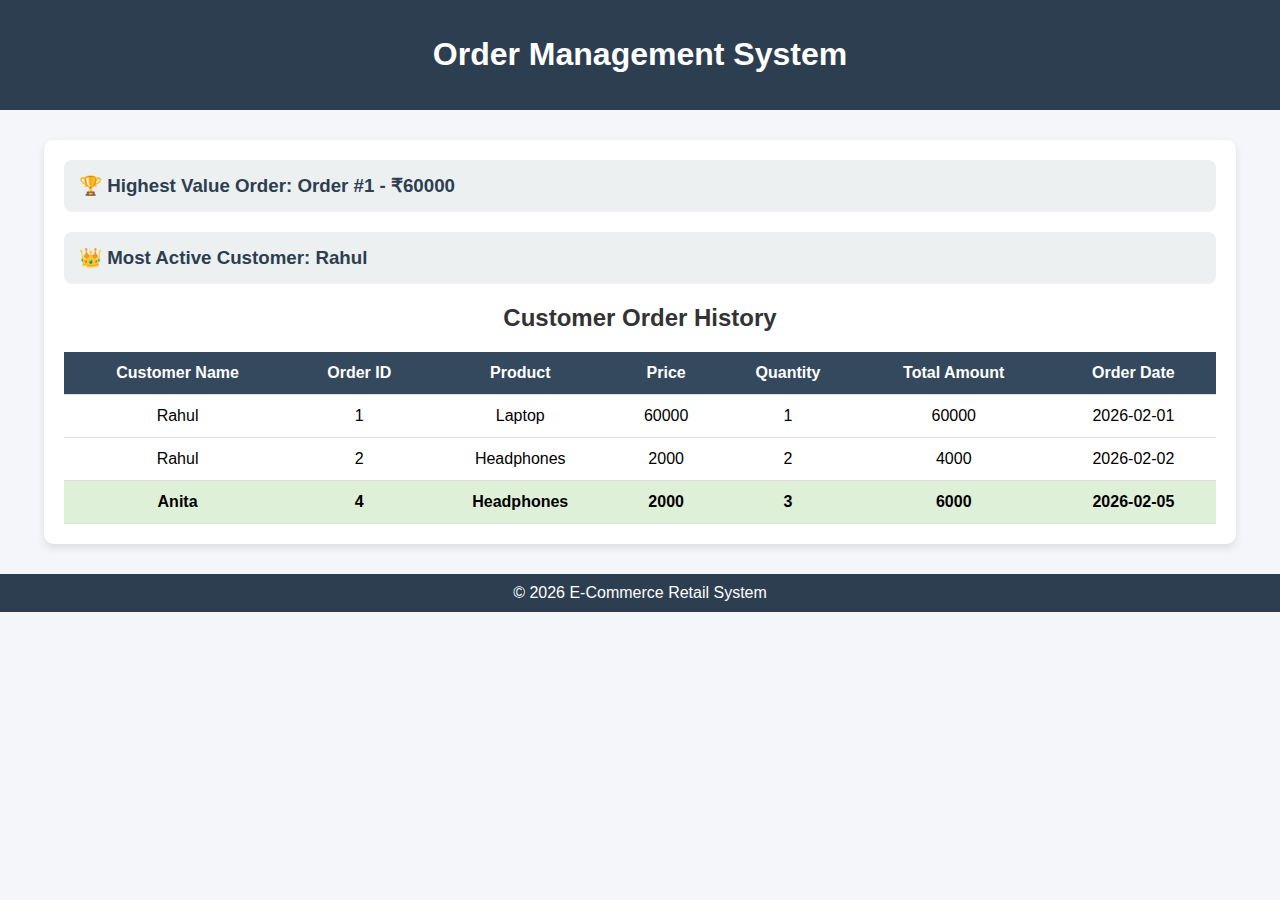
<file: task4/index.html>
<!DOCTYPE html>
<html>
<head>
    <title>Order Management System</title>

    <style>
        body {
            font-family: Arial, sans-serif;
            background-color: #f4f6f9;
            margin: 0;
            padding: 0;
        }

        header {
            background-color: #2c3e50;
            color: white;
            padding: 15px;
            text-align: center;
        }

        .container {
            width: 90%;
            margin: 30px auto;
            background: white;
            padding: 20px;
            border-radius: 10px;
            box-shadow: 0px 4px 8px rgba(0,0,0,0.1);
        }

        h2 {
            text-align: center;
            margin-bottom: 20px;
            color: #333;
        }

        table {
            width: 100%;
            border-collapse: collapse;
        }

        th, td {
            padding: 12px;
            text-align: center;
            border-bottom: 1px solid #ddd;
        }

        th {
            background-color: #34495e;
            color: white;
        }

        tr:hover {
            background-color: #f1f1f1;
        }

        .highlight {
            background-color: #dff0d8;
            font-weight: bold;
        }

        .card {
            background-color: #ecf0f1;
            padding: 15px;
            margin-bottom: 20px;
            border-radius: 8px;
        }

        .card h3 {
            margin: 0;
            color: #2c3e50;
        }

        footer {
            text-align: center;
            padding: 10px;
            background-color: #2c3e50;
            color: white;
            margin-top: 20px;
        }
    </style>
</head>

<body>

<header>
    <h1>Order Management System</h1>
</header>

<div class="container">

    <div class="card">
        <h3>🏆 Highest Value Order: Order #1 - ₹60000</h3>
    </div>

    <div class="card">
        <h3>👑 Most Active Customer: Rahul</h3>
    </div>

    <h2>Customer Order History</h2>

    <table>
        <tr>
            <th>Customer Name</th>
            <th>Order ID</th>
            <th>Product</th>
            <th>Price</th>
            <th>Quantity</th>
            <th>Total Amount</th>
            <th>Order Date</th>
        </tr>

        <tr>
            <td>Rahul</td>
            <td>1</td>
            <td>Laptop</td>
            <td>60000</td>
            <td>1</td>
            <td>60000</td>
            <td>2026-02-01</td>
        </tr>

        <tr>
            <td>Rahul</td>
            <td>2</td>
            <td>Headphones</td>
            <td>2000</td>
            <td>2</td>
            <td>4000</td>
            <td>2026-02-02</td>
        </tr>

        <tr class="highlight">
            <td>Anita</td>
            <td>4</td>
            <td>Headphones</td>
            <td>2000</td>
            <td>3</td>
            <td>6000</td>
            <td>2026-02-05</td>
        </tr>

    </table>

</div>

<footer>
    © 2026 E-Commerce Retail System
</footer>

</body>
</html>
</file>
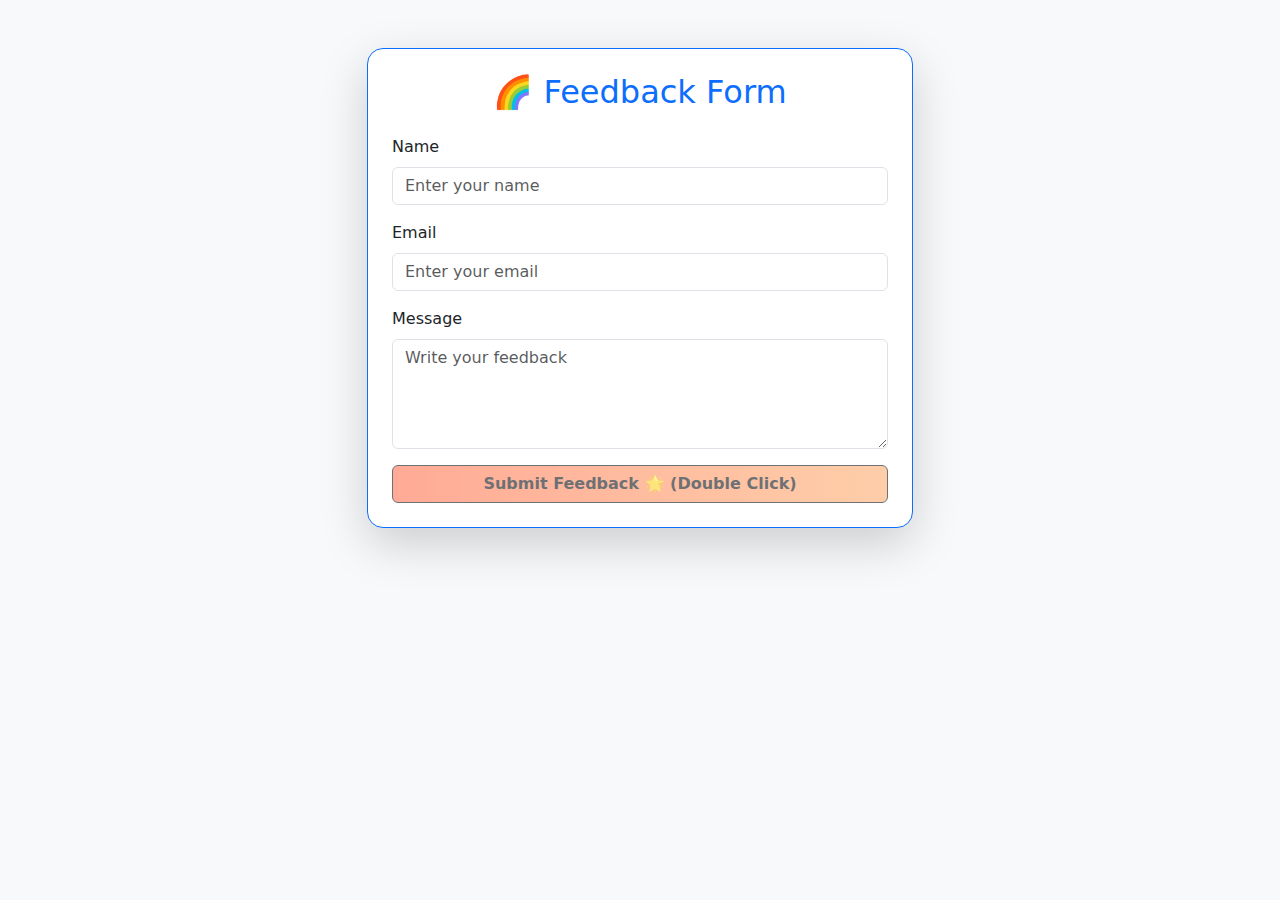
<file: task7/index.html>
<!DOCTYPE html>
<html lang="en">
<head>
  <meta charset="UTF-8">
  <meta name="viewport" content="width=device-width, initial-scale=1.0">
  <title>Interactive Feedback Form</title>
  <!-- Bootstrap CSS -->
  <link href="https://cdn.jsdelivr.net/npm/bootstrap@5.3.2/dist/css/bootstrap.min.css" rel="stylesheet">
  <link rel="stylesheet" href="style.css">
</head>
<body class="bg-light">

<div class="container py-5">
  <div class="row justify-content-center">
    <div class="col-md-6">
      <div class="card shadow-lg p-4 rounded-4 border-primary">
        <h2 class="text-center mb-4 text-primary">🌈 Feedback Form</h2>
        <form id="feedbackForm" novalidate>
          
          <div class="mb-3">
            <label for="name" class="form-label">Name</label>
            <input type="text" id="name" class="form-control" placeholder="Enter your name" oninput="validateName()">
            <div class="form-text text-danger" id="nameError"></div>
          </div>
          
          <div class="mb-3">
            <label for="email" class="form-label">Email</label>
            <input type="email" id="email" class="form-control" placeholder="Enter your email" oninput="validateEmail()">
            <div class="form-text text-danger" id="emailError"></div>
          </div>
          
          <div class="mb-3">
            <label for="message" class="form-label">Message</label>
            <textarea id="message" rows="4" class="form-control" placeholder="Write your feedback" oninput="validateMessage()"></textarea>
            <div class="form-text text-danger" id="messageError"></div>
          </div>
          
          <button type="button" id="submitBtn" class="btn btn-gradient w-100" ondblclick="submitForm()" disabled>Submit Feedback 🌟 (Double Click)</button>
        </form>
      </div>
    </div>
  </div>
</div>

<!-- Bootstrap JS & dependencies -->
<script src="https://cdn.jsdelivr.net/npm/bootstrap@5.3.2/dist/js/bootstrap.bundle.min.js"></script>
<script src="script.js"></script>

<!-- Modal -->
<div class="modal fade" id="confirmationModal" tabindex="-1" aria-hidden="true">
  <div class="modal-dialog modal-dialog-centered">
    <div class="modal-content rounded-4 border-primary">
      <div class="modal-header bg-primary text-white rounded-top-4">
        <h5 class="modal-title">Thank You!</h5>
        <button type="button" class="btn-close btn-close-white" data-bs-dismiss="modal"></button>
      </div>
      <div class="modal-body text-center">
        <p id="confirmationText" class="fs-5"></p>
      </div>
      <div class="modal-footer justify-content-center">
        <button type="button" class="btn btn-primary" data-bs-dismiss="modal">Close</button>
      </div>
    </div>
  </div>
</div>

</body>
</html>
</file>
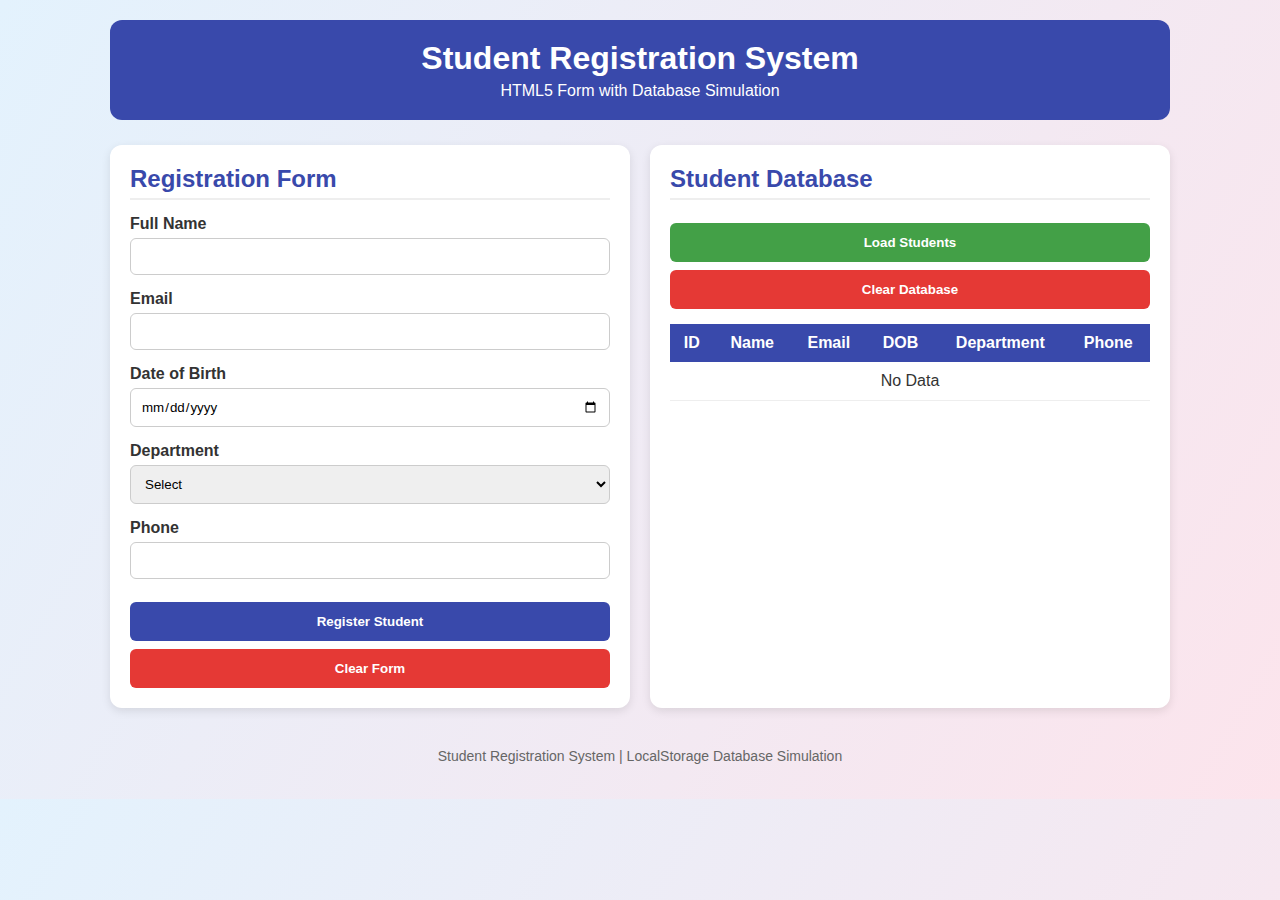
<file: task1/StudentRegForm.html>
<!DOCTYPE html>
<html lang="en">
<head>
<meta charset="UTF-8">
<meta name="viewport" content="width=device-width, initial-scale=1.0">
<title>Student Registration System</title>

<style>
*{
    margin:0;
    padding:0;
    box-sizing:border-box;
    font-family:Arial, Helvetica, sans-serif;
}

body{
    background: linear-gradient(120deg,#e3f2fd,#fce4ec);
    color:#333;
}

/* Container */
.container{
    width:95%;
    max-width:1100px;
    margin:auto;
    padding:20px;
}

/* Header */
header{
    text-align:center;
    padding:20px;
    background:#3949ab;
    color:white;
    border-radius:12px;
    margin-bottom:25px;
}

header h1{
    margin-bottom:5px;
}

/* Layout */
.main-content{
    display:grid;
    grid-template-columns:1fr 1fr;
    gap:20px;
}

@media(max-width:900px){
    .main-content{
        grid-template-columns:1fr;
    }
}

/* Cards */
.form-container,
.data-container{
    background:white;
    padding:20px;
    border-radius:12px;
    box-shadow:0 3px 10px rgba(0,0,0,0.1);
}

h2{
    color:#3949ab;
    margin-bottom:15px;
    border-bottom:2px solid #eee;
    padding-bottom:5px;
}

/* Form */
.form-group{
    margin-bottom:15px;
}

label{
    font-weight:bold;
    margin-bottom:5px;
    display:block;
}

input,select{
    width:100%;
    padding:10px;
    border:1px solid #ccc;
    border-radius:6px;
}

input:focus,select:focus{
    outline:none;
    border-color:#3949ab;
}

/* Buttons */
.btn{
    width:100%;
    padding:12px;
    border:none;
    border-radius:6px;
    margin-top:8px;
    font-weight:bold;
    cursor:pointer;
    background:#3949ab;
    color:white;
    transition:0.3s;
}

.btn:hover{
    background:#283593;
}

.btn-secondary{
    background:#43a047;
}

.btn-clear{
    background:#e53935;
}

/* Table */
.student-table{
    width:100%;
    border-collapse:collapse;
    margin-top:15px;
}

.student-table th{
    background:#3949ab;
    color:white;
    padding:10px;
}

.student-table td{
    padding:10px;
    border-bottom:1px solid #eee;
}

.student-table tr:nth-child(even){
    background:#f9f9f9;
}

/* Messages */
.message{
    margin-top:15px;
    padding:10px;
    border-radius:6px;
    display:none;
    text-align:center;
}

.success{
    background:#d4edda;
    color:#155724;
}

.error{
    background:#f8d7da;
    color:#721c24;
}

.info{
    background:#d1ecf1;
    color:#0c5460;
}

/* Footer */
footer{
    text-align:center;
    margin-top:25px;
    padding:15px;
    color:#666;
    font-size:14px;
}
</style>
</head>

<body>

<div class="container">

<header>
    <h1>Student Registration System</h1>
    <p>HTML5 Form with Database Simulation</p>
</header>

<div class="main-content">

<!-- FORM -->
<section class="form-container">
<h2>Registration Form</h2>

<form id="registrationForm">

<div class="form-group">
<label>Full Name</label>
<input type="text" id="name" required>
</div>

<div class="form-group">
<label>Email</label>
<input type="email" id="email" required>
</div>

<div class="form-group">
<label>Date of Birth</label>
<input type="date" id="dob" required>
</div>

<div class="form-group">
<label>Department</label>
<select id="department" required>
<option value="">Select</option>
<option>Computer Science</option>
<option>Electrical Engineering</option>
<option>Mechanical Engineering</option>
<option>Business Administration</option>
</select>
</div>

<div class="form-group">
<label>Phone</label>
<input type="tel" id="phone" required>
</div>

<button class="btn">Register Student</button>
<button type="button" id="clearForm" class="btn btn-clear">Clear Form</button>

</form>

<div id="formMessage" class="message"></div>

</section>


<!-- DATABASE -->
<section class="data-container">

<h2>Student Database</h2>

<button id="loadStudents" class="btn btn-secondary">Load Students</button>
<button id="clearDatabase" class="btn btn-clear">Clear Database</button>

<table class="student-table">
<thead>
<tr>
<th>ID</th>
<th>Name</th>
<th>Email</th>
<th>DOB</th>
<th>Department</th>
<th>Phone</th>
</tr>
</thead>

<tbody id="studentTableBody">
<tr>
<td colspan="6" style="text-align:center">No Data</td>
</tr>
</tbody>
</table>

<div id="dataMessage" class="message"></div>

</section>

</div>

<footer>
<p>Student Registration System | LocalStorage Database Simulation</p>
</footer>

</div>


<script>

/* DATABASE */
const DB_NAME = "student_registration_db";

function getDB(){
    return JSON.parse(localStorage.getItem(DB_NAME)) || {students:[], lastId:0};
}

function saveDB(db){
    localStorage.setItem(DB_NAME, JSON.stringify(db));
}

/* INSERT */
function insertStudent(student){
    let db = getDB();
    db.lastId++;
    student.id = db.lastId;
    db.students.push(student);
    saveDB(db);
}

/* SELECT */
function getStudents(){
    return getDB().students;
}

/* DELETE */
function clearStudents(){
    saveDB({students:[], lastId:0});
}

/* DISPLAY */
function displayStudents(){
    let students = getStudents();
    let body = document.getElementById("studentTableBody");

    if(students.length===0){
        body.innerHTML=`<tr><td colspan="6" style="text-align:center">No Students</td></tr>`;
        return;
    }

    body.innerHTML="";
    students.forEach(s=>{
        body.innerHTML+=`
        <tr>
        <td>${s.id}</td>
        <td>${s.name}</td>
        <td>${s.email}</td>
        <td>${s.dob}</td>
        <td>${s.department}</td>
        <td>${s.phone}</td>
        </tr>`;
    });
}

/* FORM SUBMIT */
document.getElementById("registrationForm").addEventListener("submit",function(e){
    e.preventDefault();

    let student={
        name:name.value,
        email:email.value,
        dob:dob.value,
        department:department.value,
        phone:phone.value
    };

    insertStudent(student);
    this.reset();
    alert("Student Registered Successfully");
});

/* BUTTONS */
loadStudents.onclick=displayStudents;

clearDatabase.onclick=function(){
    clearStudents();
    displayStudents();
};

clearForm.onclick=function(){
    registrationForm.reset();
};

</script>

</body>
</html>
</file>
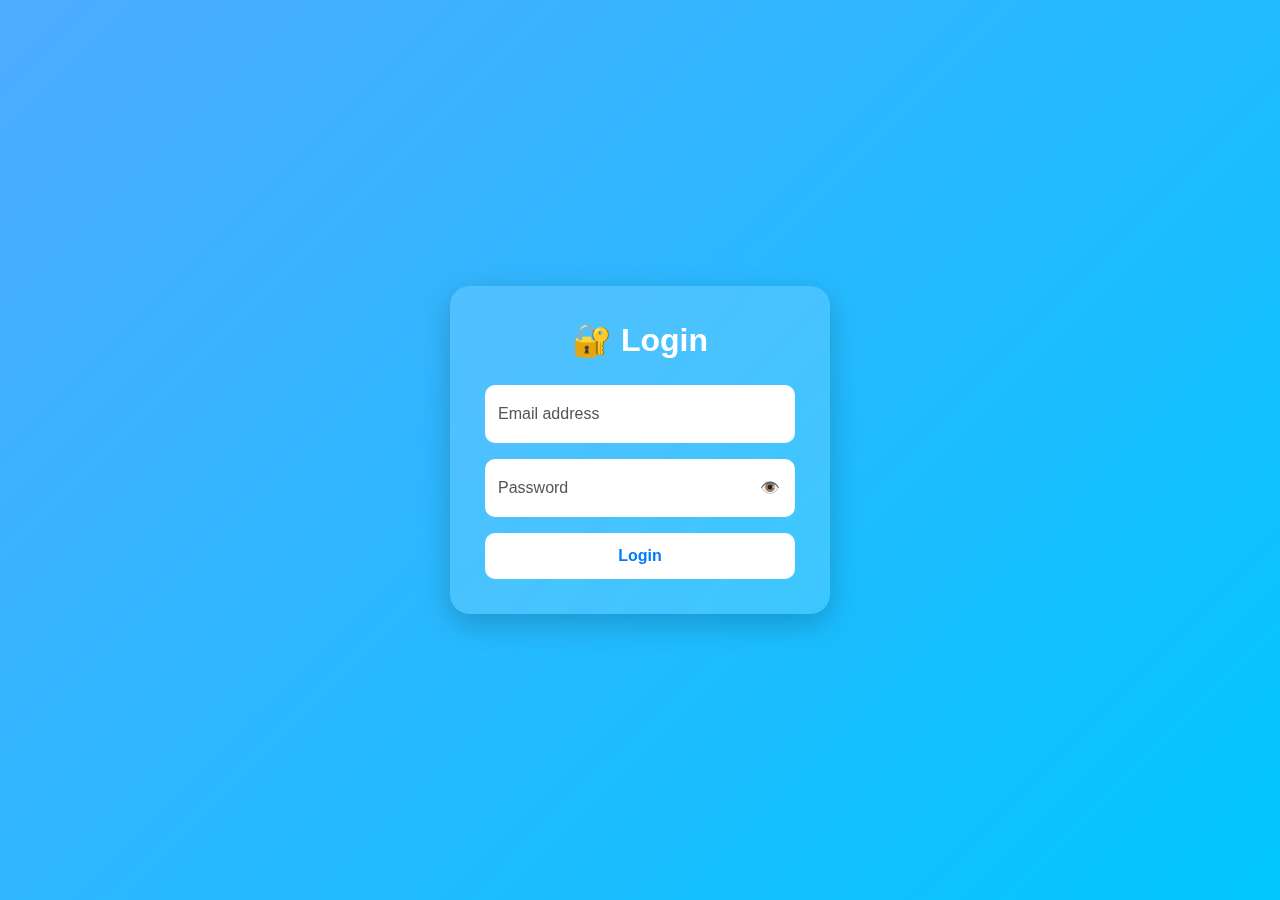
<file: task3/intlogin.html>
<!DOCTYPE html>
<html lang="en">
<head>
<meta charset="UTF-8">
<meta name="viewport" content="width=device-width, initial-scale=1.0">

<title>Interactive Login</title>

<link href="https://cdn.jsdelivr.net/npm/bootstrap@5.3.2/dist/css/bootstrap.min.css" rel="stylesheet">

<style>

body{
    height:100vh;
    display:flex;
    justify-content:center;
    align-items:center;
    background: linear-gradient(135deg,#4facfe,#00c6ff);
    font-family: 'Segoe UI', sans-serif;
}

/* Card */
.login-card{
    width:380px;
    padding:35px;
    border-radius:20px;
    background: rgba(255,255,255,0.15);
    backdrop-filter: blur(12px);
    box-shadow:0 10px 30px rgba(0,0,0,0.2);
    color:white;
    animation:fadeIn 1s ease;
}

@keyframes fadeIn{
    from{opacity:0; transform:translateY(20px);}
    to{opacity:1; transform:translateY(0);}
}

h2{
    text-align:center;
    margin-bottom:25px;
    font-weight:600;
}

/* Floating Input */
.form-floating input{
    border-radius:10px;
    border:none;
}

.form-floating label{
    color:#555;
}

.form-control:focus{
    box-shadow:0 0 0 2px rgba(255,255,255,0.6);
}

/* Button */
.btn-login{
    background:white;
    color:#007bff;
    border-radius:10px;
    font-weight:bold;
    padding:10px;
    transition:0.3s;
    position:relative;
    overflow:hidden;
}

.btn-login:hover{
    background:#007bff;
    color:white;
}

/* Ripple */
.btn-login:active::after{
    content:"";
    position:absolute;
    width:200px;
    height:200px;
    background:rgba(255,255,255,0.4);
    border-radius:50%;
    transform:scale(0);
    animation:ripple 0.6s linear;
}

@keyframes ripple{
    to{
        transform:scale(3);
        opacity:0;
    }
}

/* Messages */
.error{
    color:#ffdede;
    text-align:center;
    margin-top:10px;
    display:none;
}

.success{
    color:#d4ffea;
    text-align:center;
    margin-top:10px;
    display:none;
}

/* Shake */
.shake{
    animation:shake 0.4s;
}

@keyframes shake{
    0%{transform:translateX(0);}
    25%{transform:translateX(-5px);}
    50%{transform:translateX(5px);}
    75%{transform:translateX(-5px);}
    100%{transform:translateX(0);}
}

/* Password eye */
.eye{
    position:absolute;
    right:15px;
    top:50%;
    transform:translateY(-50%);
    cursor:pointer;
    color:#666;
}

.position-relative{
    position:relative;
}

</style>
</head>

<body>

<div class="login-card" id="card">

<h2>🔐 Login</h2>

<form id="loginForm">

<div class="form-floating mb-3">
    <input type="email" class="form-control" id="email" placeholder="Email">
    <label>Email address</label>
</div>

<div class="form-floating mb-3 position-relative">
    <input type="password" class="form-control" id="password" placeholder="Password">
    <label>Password</label>
    <span class="eye" onclick="togglePassword()">👁️</span>
</div>

<button class="btn btn-login w-100">Login</button>

</form>

<div id="errorMsg" class="error">Invalid Credentials</div>
<div id="successMsg" class="success">Login Successful 🎉</div>

</div>

<script>

/* Fake Database */
const users = [
    {email:"admin@gmail.com", password:"12345"},
    {email:"user@gmail.com", password:"user123"}
];

/* Toggle Password */
function togglePassword(){
    let pass = document.getElementById("password");
    pass.type = pass.type === "password" ? "text" : "password";
}

/* Login */
document.getElementById("loginForm").addEventListener("submit",function(e){

    e.preventDefault();

    let email = emailInput.value.trim();
    let password = passwordInput.value.trim();

});

const emailInput = document.getElementById("email");
const passwordInput = document.getElementById("password");

document.getElementById("loginForm").addEventListener("submit",function(e){

    e.preventDefault();

    let email = emailInput.value.trim();
    let password = passwordInput.value.trim();

    let user = users.find(u=>u.email===email && u.password===password);

    if(user){
        successMsg.style.display="block";
        errorMsg.style.display="none";
    }else{
        errorMsg.style.display="block";
        successMsg.style.display="none";

        document.getElementById("card").classList.add("shake");
        setTimeout(()=>card.classList.remove("shake"),400);
    }

});

</script>

</body>
</html>
</file>
<file: task7/style.css>
/* Gradient button */
.btn-gradient {
    background: linear-gradient(90deg, #ff7e5f, #feb47b);
    color: white;
    font-weight: bold;
    transition: transform 0.2s, box-shadow 0.2s;
}

.btn-gradient:hover:enabled {
    transform: translateY(-2px);
    box-shadow: 0px 5px 15px rgba(0,0,0,0.3);
}

/* Input field valid/invalid styles */
.form-control.is-valid {
    border-color: #28a745 !important;
    box-shadow: 0 0 0 0.2rem rgba(40, 167, 69, 0.25);
}

.form-control.is-invalid {
    border-color: #dc3545 !important;
    box-shadow: 0 0 0 0.2rem rgba(220, 53, 69, 0.25);
}

/* Modal text */
.modal-body p {
    font-size: 1.2rem;
}
</file>
